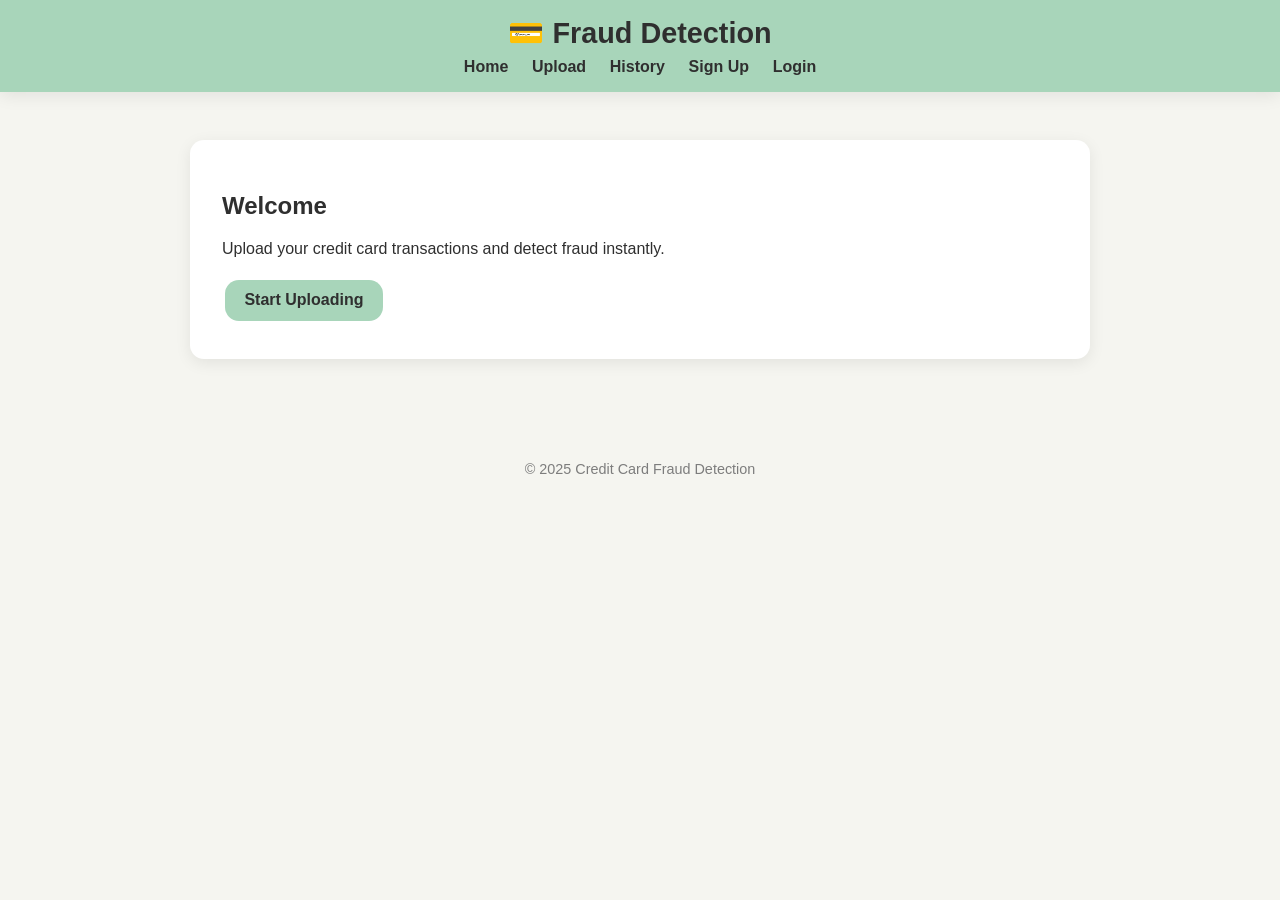
<file: ccfd/frontend/index.html>
<!DOCTYPE html>
<html lang="en">
<head>
  <meta charset="UTF-8">
  <meta name="viewport" content="width=device-width, initial-scale=1.0">
  <title>Credit Card Fraud Detection</title>
  <link rel="stylesheet" href="style.css">
</head>
<body>
  <header>
    <h1>💳 Fraud Detection</h1>
    <nav>
      <a href="index.html">Home</a>
      <a href="upload.html">Upload</a>
      <a href="history.html">History</a>
      <a href="signup.html">Sign Up</a>
      <a href="login.html">Login</a>
    </nav>
  </header>

  <div class="container">
    <div class="card">
      <h2>Welcome</h2>
      <p>Upload your credit card transactions and detect fraud instantly.</p>
      <a href="upload.html" class="btn">Start Uploading</a>
    </div>
  </div>

  <footer>
    <p>© 2025 Credit Card Fraud Detection</p>
  </footer>
</body>
</html>
</file>
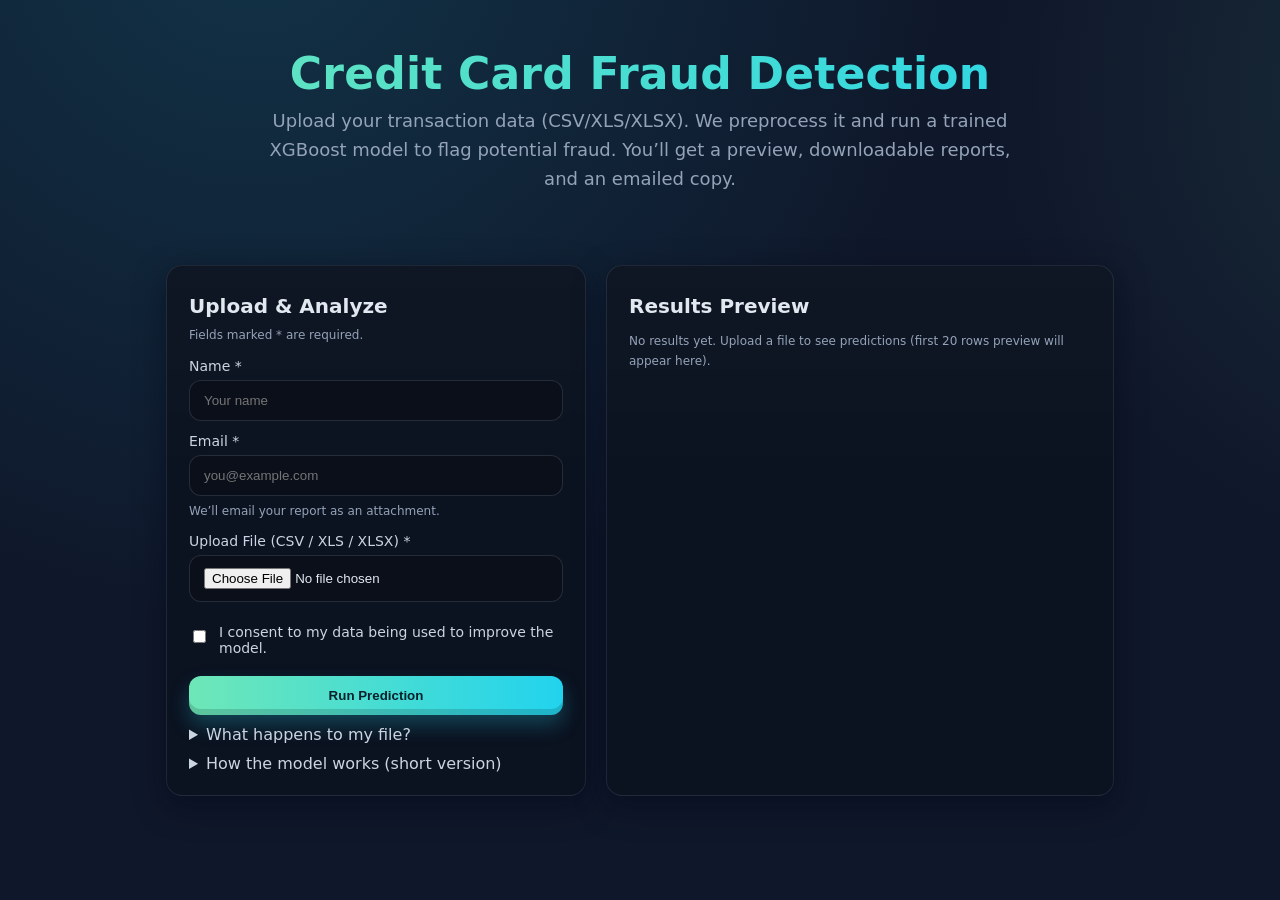
<file: Credit-Card-Fraud-Detection-main/Credit-Card-Fraud-Detection-main/frontend/index.html>
<!DOCTYPE html>
<html lang="en">
<head>
  <meta charset="UTF-8" />
  <meta name="viewport" content="width=device-width, initial-scale=1.0"/>
  <title>Credit Card Fraud Detection</title>
  <style>
    :root{
      --bg:#0f172a;
      --card:#0b1220;
      --muted:#94a3b8;
      --text:#e2e8f0;
      --brand:#6ee7b7;
      --accent:#22d3ee;
      --danger:#ef4444;
      --warn:#f59e0b;
      --ok:#10b981;
      --ring: rgba(34,211,238,.35);
      --shadow: 0 10px 30px rgba(2,8,23,.5);
      --radius:16px;
    }
    *{box-sizing:border-box}
    body{
      margin:0; background: radial-gradient(1200px 1200px at 20% -10%, rgba(34,211,238,.15), transparent 60%),
                           radial-gradient(1000px 900px at 120% 10%, rgba(110,231,183,.12), transparent 55%),
                           var(--bg);
      color:var(--text); font-family: Inter, system-ui, -apple-system, Segoe UI, Roboto, Arial, sans-serif;
      min-height:100vh;
    }
    header{
      padding:48px 16px; text-align:center;
    }
    .title{
      font-weight:800; font-size: clamp(28px, 4vw, 44px);
      letter-spacing:.2px;
      background: linear-gradient(90deg, var(--brand), var(--accent));
      -webkit-background-clip:text; background-clip:text; color:transparent;
      margin:0 0 8px;
    }
    .subtitle{color:var(--muted); font-size: clamp(14px, 2vw, 18px); margin:0 auto; max-width: 780px}
    .container{max-width: 980px; margin: 24px auto 64px; padding: 0 16px;}
    .grid{display:grid; gap:20px; grid-template-columns: 1fr; }
    @media(min-width: 980px){ .grid{ grid-template-columns: 420px 1fr; } }

    .card{
      background: linear-gradient(180deg, rgba(255,255,255,.02), transparent 40%), var(--card);
      border:1px solid rgba(148,163,184,.15);
      border-radius: var(--radius);
      padding:22px;
      box-shadow: var(--shadow);
      backdrop-filter: blur(8px);
    }

    h2{margin:6px 0 8px; font-size:20px; font-weight:700}
    p{color:var(--muted); line-height:1.6}

    label{display:block; font-size:14px; margin:12px 0 6px; color:#cbd5e1}
    input[type="text"], input[type="email"], input[type="file"]{
      width:100%; background: #0a0f1a; border:1px solid rgba(148,163,184,.2);
      padding:12px 14px; border-radius:12px; color:var(--text); outline:none;
    }
    input[type="text"]:focus, input[type="email"]:focus, input[type="file"]:focus{
      border-color: var(--accent); box-shadow: 0 0 0 4px var(--ring);
    }
    .row{display:flex; gap:12px}
    .row > * {flex:1}

    .checkbox{
      display:flex; align-items:center; gap:10px; margin-top:10px; color:#cbd5e1; font-size:14px
    }
    .hint{font-size:12px; color:var(--muted); margin-top:6px}

    .btn{
      appearance:none; border:none; cursor:pointer;
      padding:12px 16px; border-radius:12px; font-weight:700;
      color:#06202b; background: linear-gradient(90deg, var(--brand), var(--accent));
      box-shadow: 0 10px 20px rgba(34,211,238,.25), inset 0 -6px rgba(0,0,0,.15);
      transition: transform .05s ease;
      margin-top:14px; width:100%;
    }
    .btn:active{ transform: translateY(1px) }

    .progress-wrap{margin-top:14px}
    progress{
      width:100%; height:14px; appearance:none;
      border-radius:999px; overflow:hidden; background:#0a0f1a; border:1px solid rgba(148,163,184,.2)
    }
    progress::-webkit-progress-bar{ background:#0a0f1a }
    progress::-webkit-progress-value{ background: linear-gradient(90deg, var(--accent), var(--brand)) }
    .progress-label{display:flex; justify-content:space-between; font-size:12px; color:var(--muted); margin-top:6px}

    .results-header{display:flex; align-items:center; justify-content:space-between; gap:12px}
    .downloads{display:flex; gap:8px; flex-wrap:wrap}
    .link{
      display:inline-flex; align-items:center; gap:8px; font-size:13px; padding:8px 12px;
      border-radius:10px; border:1px solid rgba(148,163,184,.2); color:#dbeafe; text-decoration:none;
      background:#0a0f1a;
    }
    .link:hover{border-color:var(--accent)}

    .table-wrap{overflow:auto; border:1px solid rgba(148,163,184,.15); border-radius:14px}
    table{border-collapse: collapse; width:100%; min-width: 760px; background:#060b13}
    th, td{padding:10px 12px; border-bottom: 1px solid rgba(148,163,184,.12); font-size:13px; text-align:left}
    th{position:sticky; top:0; background:#0b1220; z-index:1}

    .toast{
      position: fixed; right: 16px; top: 16px; z-index: 9999;
      background:#0b1220; border:1px solid rgba(148,163,184,.2); border-left:4px solid var(--ok);
      color:var(--text); padding:12px 14px; border-radius:12px; box-shadow: var(--shadow);
      display:none; max-width: 360px
    }
    .toast.error{ border-left-color: var(--danger) }
    .toast.warn{ border-left-color: var(--warn) }

    details{margin-top:10px}
    summary{cursor:pointer; color:#cbd5e1}
    code{background:#0a0f1a; padding:2px 6px; border-radius:6px}
  </style>
</head>
<body>
  <header>
    <h1 class="title">Credit Card Fraud Detection</h1>
    <p class="subtitle">
      Upload your transaction data (CSV/XLS/XLSX). We preprocess it and run a trained XGBoost model to flag potential fraud.
      You’ll get a preview, downloadable reports, and an emailed copy.
    </p>
  </header>

  <div class="container grid">
    <!-- Left: Form -->
    <section class="card">
      <h2>Upload & Analyze</h2>
      <p class="hint">Fields marked * are required.</p>

      <form id="uploadForm">
        <label for="name">Name *</label>
        <input id="name" name="name" type="text" placeholder="Your name" required />

        <label for="email">Email *</label>
        <input id="email" name="email" type="email" placeholder="you@example.com" required />
        <p class="hint">We’ll email your report as an attachment.</p>

        <label for="file">Upload File (CSV / XLS / XLSX) *</label>
        <input id="file" name="file" type="file" accept=".csv,.xls,.xlsx" required />

        <div class="checkbox">
          <input id="consent" name="consent" type="checkbox" />
          <label for="consent">I consent to my data being used to improve the model.</label>
        </div>

        <button class="btn" type="submit">Run Prediction</button>

        <div class="progress-wrap" style="display:none" id="progressWrap">
          <progress id="progressBar" value="0" max="100"></progress>
          <div class="progress-label">
            <span id="progressText">Uploading…</span>
            <span id="progressPct">0%</span>
          </div>
        </div>
      </form>

      <details>
        <summary>What happens to my file?</summary>
        <p class="hint" style="margin-top:6px">
          We temporarily save your processed results (CSV + Excel) so you can download or receive them via email.
          If you check consent, we append the processed rows plus minimal metadata (name, email, timestamp)
          to a master dataset (<code>master_dataset.csv</code>) to retrain the model later.
        </p>
      </details>

      <details>
        <summary>How the model works (short version)</summary>
        <p class="hint" style="margin-top:6px">
          Your data goes through preprocessing (imputation + one-hot encoding) in a scikit-learn pipeline.
          We use <code>XGBoost</code> for classification. The model was tuned via <code>Optuna</code> and persisted with <code>joblib</code>.
        </p>
      </details>
    </section>

    <!-- Right: Results -->
    <section class="card">
      <div class="results-header">
        <h2>Results Preview</h2>
        <div class="downloads" id="downloads" style="display:none">
          <a id="dlCSV" class="link" href="#" download>⬇ Download CSV</a>
          <a id="dlXLSX" class="link" href="#" download>⬇ Download Excel</a>
        </div>
      </div>

      <div id="emptyState">
        <p class="hint">No results yet. Upload a file to see predictions (first 20 rows preview will appear here).</p>
      </div>

      <div class="table-wrap" id="tableWrap" style="display:none">
        <table id="resultsTable"></table>
      </div>
    </section>
  </div>

  <div class="toast" id="toast"></div>

  <script>
    // ---------- Config ----------
    const API_BASE = "http://127.0.0.1:8000"; // change if backend runs elsewhere

    // ---------- UI helpers ----------
    const toast = document.getElementById('toast');
    function showToast(msg, type='ok', ms=4200){
      toast.className = 'toast' + (type==='error' ? ' error' : type==='warn' ? ' warn' : '');
      toast.innerText = msg;
      toast.style.display = 'block';
      setTimeout(()=>{ toast.style.display='none'; }, ms);
    }

    function buildTable(rows){
      const table = document.getElementById('resultsTable');
      table.innerHTML = '';
      if(!rows || !rows.length){
        table.innerHTML = '<tr><td style="padding:14px; color:#94a3b8">No predictions received.</td></tr>';
        return;
      }
      const thead = document.createElement('thead');
      const headerRow = document.createElement('tr');
      Object.keys(rows[0]).forEach(k=>{
        const th = document.createElement('th'); th.textContent = k; headerRow.appendChild(th);
      });
      thead.appendChild(headerRow);

      const tbody = document.createElement('tbody');
      rows.forEach(r=>{
        const tr = document.createElement('tr');
        Object.keys(rows[0]).forEach(k=>{
          const td = document.createElement('td');
          const v = r[k];
          td.textContent = (v===null || v===undefined) ? '' : String(v);
          tr.appendChild(td);
        });
        tbody.appendChild(tr);
      });

      table.appendChild(thead);
      table.appendChild(tbody);
    }

    // ---------- Form handling with progress ----------
    const form = document.getElementById('uploadForm');
    const emailEl = document.getElementById('email');
    const fileEl = document.getElementById('file');
    const consentEl = document.getElementById('consent');
    const progressWrap = document.getElementById('progressWrap');
    const progressBar = document.getElementById('progressBar');
    const progressPct = document.getElementById('progressPct');
    const progressText = document.getElementById('progressText');

    const downloads = document.getElementById('downloads');
    const dlCSV = document.getElementById('dlCSV');
    const dlXLSX = document.getElementById('dlXLSX');
    const tableWrap = document.getElementById('tableWrap');
    const emptyState = document.getElementById('emptyState');

    function validateEmail(email){
      return /^[^\s@]+@[^\s@]+\.[^\s@]+$/.test(String(email).toLowerCase());
    }

    form.addEventListener('submit', (e)=>{
      e.preventDefault();

      // Basic front-end validations
      const name = document.getElementById('name').value.trim();
      const email = emailEl.value.trim();
      const file = fileEl.files[0];

      if(!name){
        showToast('Please enter your name.', 'warn'); return;
      }
      if(!email){
        showToast('Email is required. Please enter your email before continuing.', 'warn'); return;
      }
      if(!validateEmail(email)){
        showToast('Please enter a valid email address.', 'warn'); return;
      }
      if(!file){
        showToast('Please choose a CSV/XLS/XLSX file.', 'warn'); return;
      }
      const ext = file.name.split('.').pop().toLowerCase();
      if(!['csv','xls','xlsx'].includes(ext)){
        showToast('Unsupported file type. Please upload CSV, XLS or XLSX.', 'warn'); return;
      }

      const formData = new FormData();
      formData.append('name', name);
      formData.append('email', email);
      if (consentEl.checked) formData.append('consent', 'true');
      formData.append('file', file);

      // Use XHR to track upload progress
      const xhr = new XMLHttpRequest();
      xhr.open('POST', `${API_BASE}/predict`, true);

      progressWrap.style.display = 'block';
      progressText.textContent = 'Uploading…';
      progressBar.value = 0; progressPct.textContent = '0%';

      xhr.upload.onprogress = function(e){
        if(e.lengthComputable){
          const pct = Math.round((e.loaded / e.total) * 100);
          progressBar.value = pct;
          progressPct.textContent = pct + '%';
          if (pct >= 100) progressText.textContent = 'Processing…';
        }
      };

      xhr.onload = function(){
        progressText.textContent = 'Finalizing…';
        try {
          const data = JSON.parse(xhr.responseText || '{}');
          if (xhr.status >= 200 && xhr.status < 300 && data && data.ok) {
            // Show downloads if we have file names
            if (data.processed_file_csv) {
              dlCSV.href = `${API_BASE}/download/csv/${encodeURIComponent(data.processed_file_csv)}`;
            }
            if (data.processed_file_xlsx) {
              dlXLSX.href = `${API_BASE}/download/excel/${encodeURIComponent(data.processed_file_xlsx)}`;
            }
            downloads.style.display = (data.processed_file_csv || data.processed_file_xlsx) ? 'flex' : 'none';

            // Build results table
            if (Array.isArray(data.results)) {
              buildTable(data.results);
              emptyState.style.display = 'none';
              tableWrap.style.display = 'block';
              showToast('Prediction complete. Downloads are ready.', 'ok');
            } else {
              tableWrap.style.display = 'none';
              emptyState.style.display = 'block';
              showToast('Upload complete, but no results were returned.', 'warn');
            }
          } else {
            const msg = (data && data.error) ? data.error : 'Unexpected error from server.';
            showToast(`Upload failed: ${msg}`, 'error');
          }
        } catch(err){
          showToast('Upload failed: could not parse server response.', 'error');
        } finally {
          progressWrap.style.display = 'none';
        }
      };

      xhr.onerror = function(){
        showToast('Network error during upload.', 'error');
        progressWrap.style.display = 'none';
      };

      xhr.send(formData);
    });
  </script>
</body>
</html>
</file>
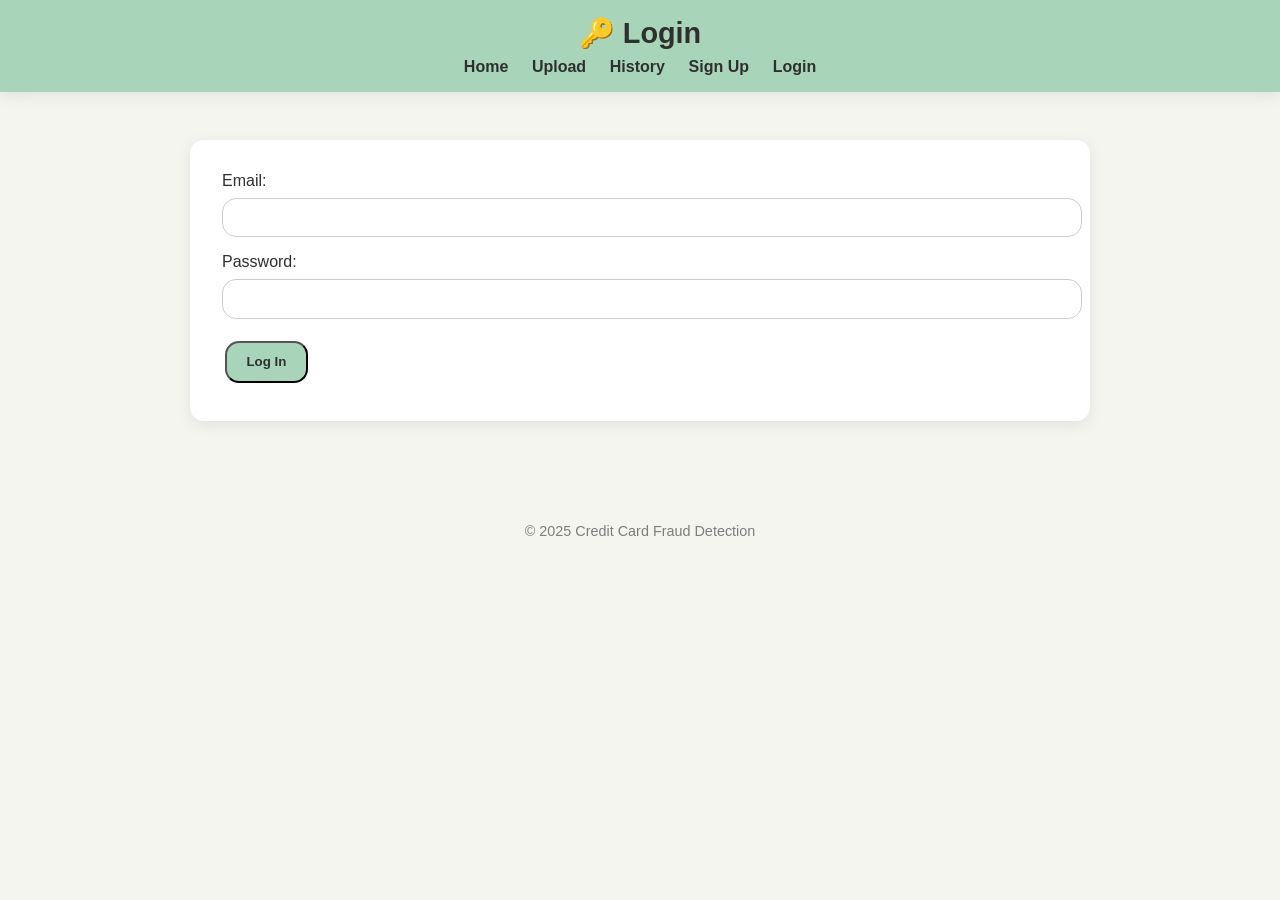
<file: ccfd/frontend/history.html>
<!DOCTYPE html>
<html lang="en">
<head>
  <meta charset="UTF-8">
  <meta name="viewport" content="width=device-width, initial-scale=1.0">
  <title>Upload History</title>
  <link rel="stylesheet" href="style.css">
</head>
<body>
  <header>
    <h1>📜 Upload History</h1>
    <nav>
      <a href="index.html">Home</a>
      <a href="upload.html">Upload</a>
      <a href="history.html">History</a>
      <a href="signup.html">Sign Up</a>
      <a href="login.html">Login</a>
    </nav>
  </header>

  <div class="container">
    <div class="card">
      <h2>Your Previous Uploads</h2>
      <div id="loading">Loading your history...</div>
      <table id="historyTable" style="display:none;">
        <thead>
          <tr>
            <th>Date</th>
            <th>File Name</th>
            <th>Type</th>
            <th>Download</th>
          </tr>
        </thead>
        <tbody id="historyBody"></tbody>
      </table>
    </div>
  </div>

  <footer>
    <p>© 2025 Credit Card Fraud Detection</p>
  </footer>

  <script>
    async function loadHistory() {
      const token = localStorage.getItem("authToken");

      // If not logged in, redirect
      if (!token) {
        alert("You must be logged in to view your history.");
        window.location.href = "login.html";
        return;
      }

      try {
        // 🔗 Call backend history endpoint
        const res = await fetch("http://localhost:8000/history", {
          method: "GET",
          headers: {
            "Authorization": `Bearer ${token}`
          }
        });

        if (!res.ok) {
          throw new Error("Unauthorized or failed to fetch history.");
        }

        const uploads = await res.json();

        const historyBody = document.getElementById("historyBody");
        historyBody.innerHTML = "";

        uploads.forEach(u => {
          const row = `
            <tr>
              <td>${u.upload_date}</td>
              <td>${u.file_name}</td>
              <td>${u.file_type}</td>
              <td><a href="/download/${u.upload_id}" class="btn">⬇</a></td>
            </tr>
          `;
          historyBody.innerHTML += row;
        });

        document.getElementById("loading").style.display = "none";
        document.getElementById("historyTable").style.display = "table";
      } catch (err) {
        console.error(err);
        document.getElementById("loading").innerText = "Failed to load history.";
      }
    }

    loadHistory();
  </script>
</body>
</html>
</file>
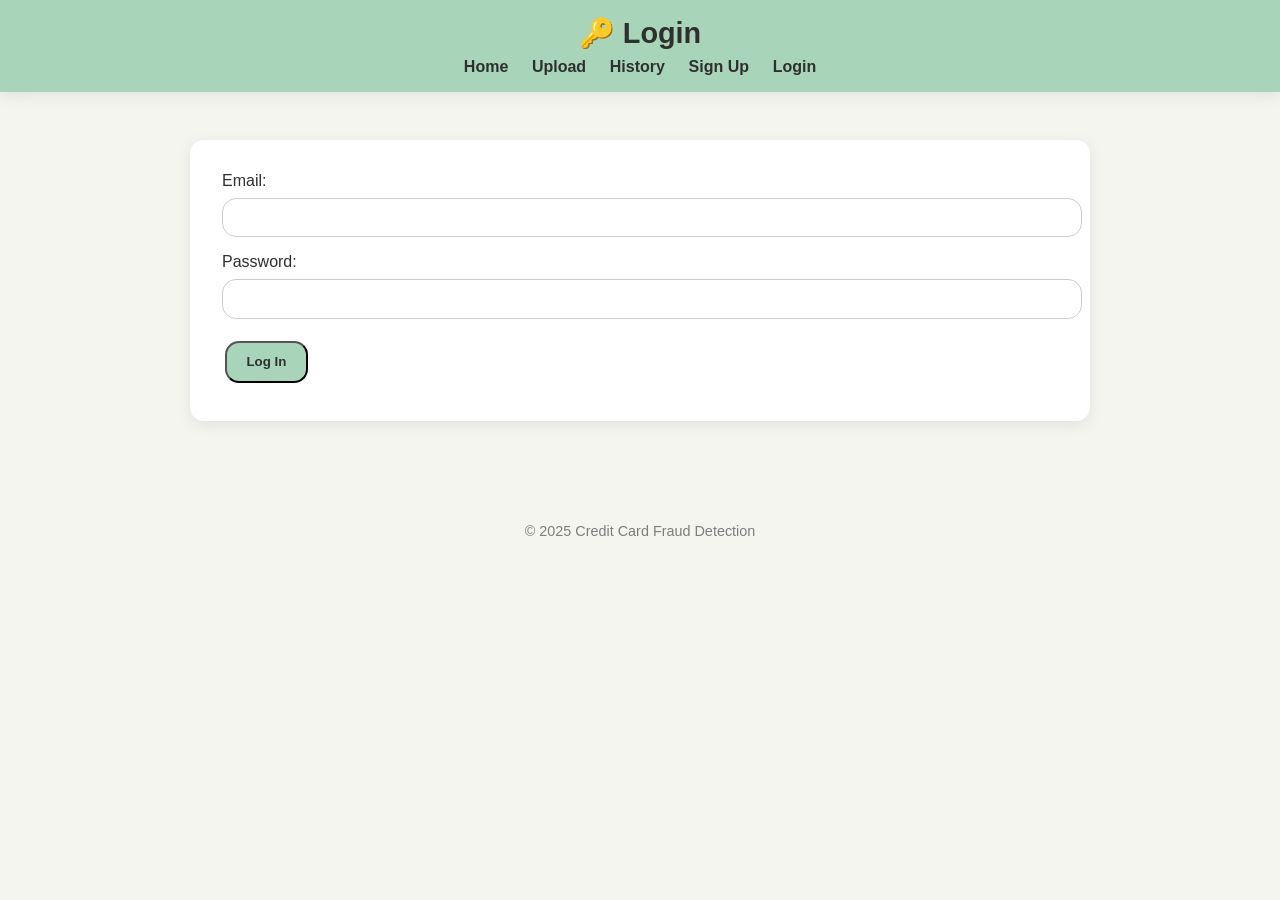
<file: ccfd/frontend/login.html>
<!DOCTYPE html>
<html lang="en">
<head>
  <meta charset="UTF-8">
  <meta name="viewport" content="width=device-width, initial-scale=1.0">
  <title>Login</title>
  <link rel="stylesheet" href="style.css">
</head>
<body>
  <header>
    <h1>🔑 Login</h1>
    <nav>
      <a href="index.html">Home</a>
      <a href="upload.html">Upload</a>
      <a href="history.html">History</a>
      <a href="signup.html">Sign Up</a>
      <a href="login.html">Login</a>
    </nav>
  </header>

  <div class="container">
    <div class="card">
      <form id="loginForm">
        <label>Email:</label>
        <input type="email" name="email" required>

        <label>Password:</label>
        <input type="password" name="password" required>

        <button type="submit" class="btn">Log In</button>
      </form>
    </div>
  </div>

  <footer>
    <p>© 2025 Credit Card Fraud Detection</p>
  </footer>
</body>
</html>
</file>
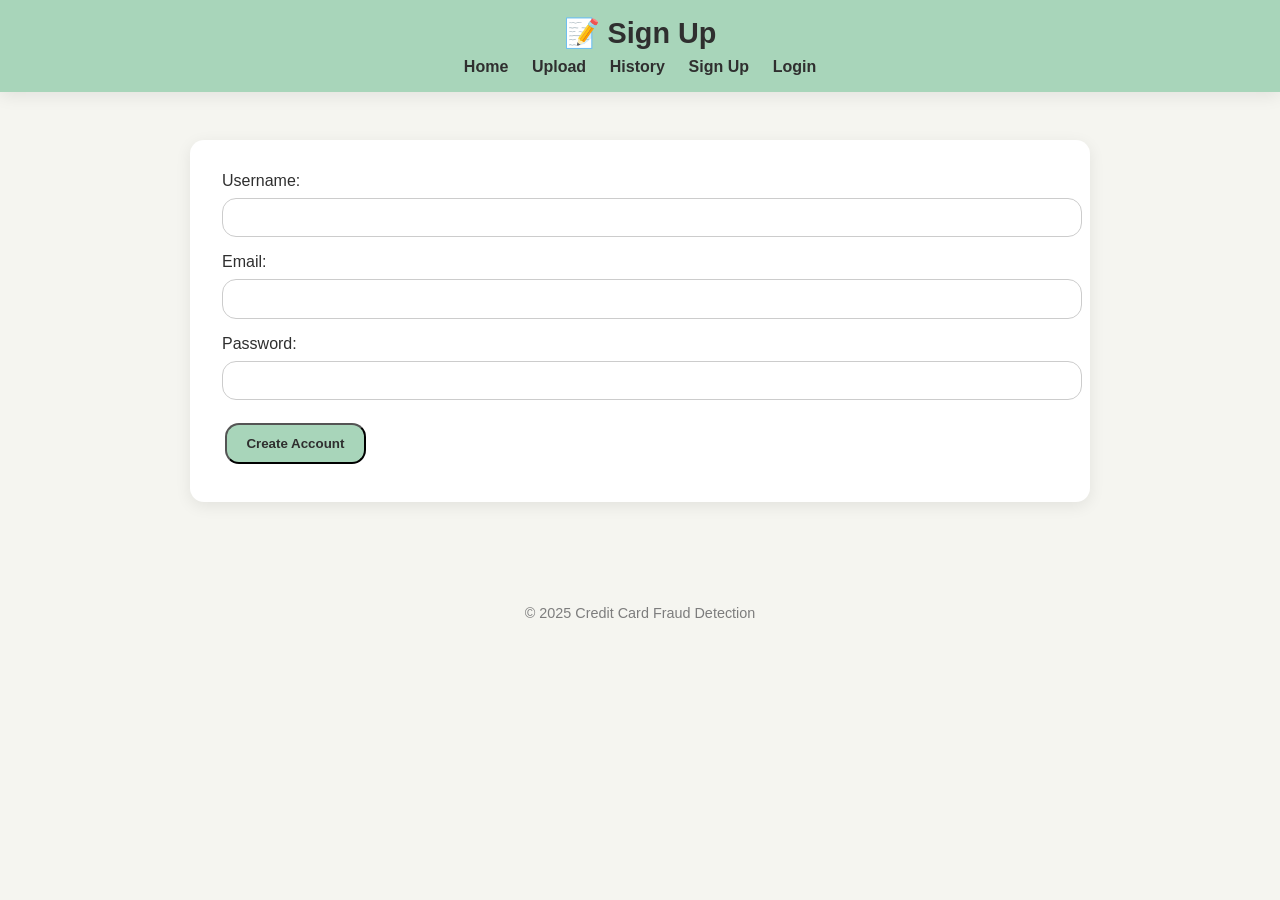
<file: ccfd/frontend/signup.html>
<!DOCTYPE html>
<html lang="en">
<head>
  <meta charset="UTF-8">
  <meta name="viewport" content="width=device-width, initial-scale=1.0">
  <title>Sign Up</title>
  <link rel="stylesheet" href="style.css">
</head>
<body>
  <header>
    <h1>📝 Sign Up</h1>
    <nav>
      <a href="index.html">Home</a>
      <a href="upload.html">Upload</a>
      <a href="history.html">History</a>
      <a href="signup.html">Sign Up</a>
      <a href="login.html">Login</a>
    </nav>
  </header>

  <div class="container">
    <div class="card">
      <form id="signupForm">
        <label>Username:</label>
        <input type="text" name="username" required>

        <label>Email:</label>
        <input type="email" name="email" required>

        <label>Password:</label>
        <input type="password" name="password" required>

        <button type="submit" class="btn">Create Account</button>
      </form>
    </div>
  </div>

  <footer>
    <p>© 2025 Credit Card Fraud Detection</p>
  </footer>
</body>
</html>
</file>
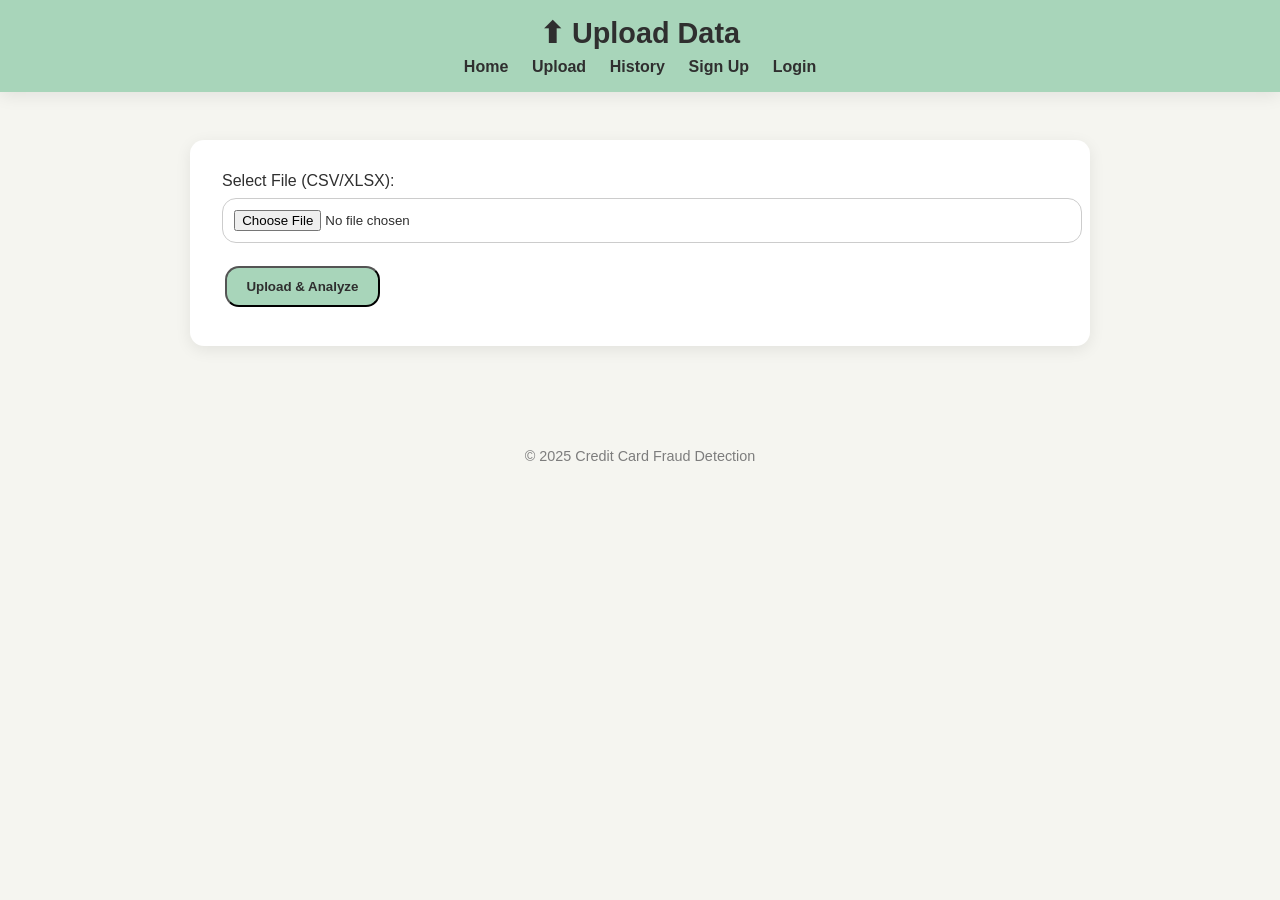
<file: ccfd/frontend/upload.html>
<!DOCTYPE html>
<html lang="en">
<head>
  <meta charset="UTF-8">
  <meta name="viewport" content="width=device-width, initial-scale=1.0">
  <title>Upload Data</title>
  <link rel="stylesheet" href="style.css">
</head>
<body>
  <header>
    <h1>⬆ Upload Data</h1>
    <nav>
      <a href="index.html">Home</a>
      <a href="upload.html">Upload</a>
      <a href="history.html">History</a>
      <a href="signup.html">Sign Up</a>
      <a href="login.html">Login</a>
    </nav>
  </header>

  <div class="container">
    <div class="card">
      <form id="uploadForm" enctype="multipart/form-data">
        <label>Select File (CSV/XLSX):</label>
        <input type="file" name="file" accept=".csv,.xlsx" required>
        <button type="submit" class="btn">Upload & Analyze</button>
      </form>
    </div>

    <div class="card" id="resultsCard" style="display:none;">
      <h2>Results</h2>
      <div id="results"></div>

      <h3>Download Options</h3>
      <a id="downloadCSV" href="#" class="btn">⬇ CSV</a>
      <a id="downloadXLSX" href="#" class="btn">⬇ Excel</a>
      <a id="downloadCSS" href="#" class="btn">⬇ CSS Table</a>
    </div>
  </div>

  <footer>
    <p>© 2025 Credit Card Fraud Detection</p>
  </footer>

  <script>
    document.getElementById("uploadForm").addEventListener("submit", function(e) {
      e.preventDefault();
      
      // TODO: Replace with backend integration
      const sampleResults = `
        <table>
          <thead>
            <tr><th>ID</th><th>Amount</th><th>Result</th></tr>
          </thead>
          <tbody>
            <tr><td>1</td><td>149.62</td><td>✅ Legit</td></tr>
            <tr><td>2</td><td>378.66</td><td>⚠️ Fraud</td></tr>
          </tbody>
        </table>
      `;
      document.getElementById("results").innerHTML = sampleResults;
      document.getElementById("resultsCard").style.display = "block";

      // Simulated download links
      document.getElementById("downloadCSV").href = "processed.csv";
      document.getElementById("downloadXLSX").href = "processed.xlsx";

      // CSS file download
      const cssContent = `
        table { border-collapse: collapse; width: 100%; }
        th, td { border: 1px solid #ccc; padding: 6px; }
        tr:nth-child(even) { background: #d0e2c4; }
      `;
      const blob = new Blob([cssContent], {type: "text/css"});
      document.getElementById("downloadCSS").href = URL.createObjectURL(blob);
      document.getElementById("downloadCSS").download = "table.css";
    });
  </script>
</body>
</html>
</file>
<file: ccfd/frontend/style.css>
:root {
  --bg: #f5f5f0;        /* light beige */
  --card: #ffffff;      /* card white */
  --muted: #7d7d7d;     /* muted text */
  --text: #2f2f2f;      /* dark text */
  --brand: #a8d5ba;     /* pastel green */
  --accent: #d0e2c4;    /* sage */
  --danger: #e57373;    /* soft red */
  --warn: #fbc16a;      /* amber */
  --ok: #81c784;        /* green */
  --shadow: 0 4px 16px rgba(0,0,0,0.08);
  --radius: 14px;
}

body {
  font-family: Arial, sans-serif;
  background: var(--bg);
  color: var(--text);
  margin: 0;
  padding: 0;
}

header {
  text-align: center;
  padding: 1rem;
  background: var(--brand);
  color: var(--text);
  box-shadow: var(--shadow);
}

header h1 {
  margin: 0;
  font-size: 1.8rem;
}

nav {
  margin-top: 0.5rem;
}

nav a {
  margin: 0 0.6rem;
  text-decoration: none;
  color: var(--text);
  font-weight: bold;
}

nav a:hover {
  color: var(--muted);
}

.container {
  max-width: 900px;
  margin: 2rem auto;
  padding: 1rem;
}

.card {
  background: var(--card);
  padding: 2rem;
  border-radius: var(--radius);
  box-shadow: var(--shadow);
  margin-bottom: 1.5rem;
}

.btn {
  display: inline-block;
  padding: 0.7rem 1.2rem;
  background: var(--brand);
  color: var(--text);
  border-radius: var(--radius);
  text-decoration: none;
  font-weight: bold;
  margin: 0.4rem 0.2rem;
  transition: background 0.2s;
}

.btn:hover {
  background: var(--accent);
}

input, select {
  width: 100%;
  padding: 0.7rem;
  margin: 0.5rem 0 1rem;
  border: 1px solid #ccc;
  border-radius: var(--radius);
}

table {
  width: 100%;
  border-collapse: collapse;
  margin-top: 1rem;
}

table th, table td {
  padding: 0.6rem;
  border: 1px solid #ddd;
}

table tr:nth-child(even) {
  background: var(--accent);
}

footer {
  text-align: center;
  padding: 1rem;
  font-size: 0.9rem;
  color: var(--muted);
  margin-top: 2rem;
}
</file>
